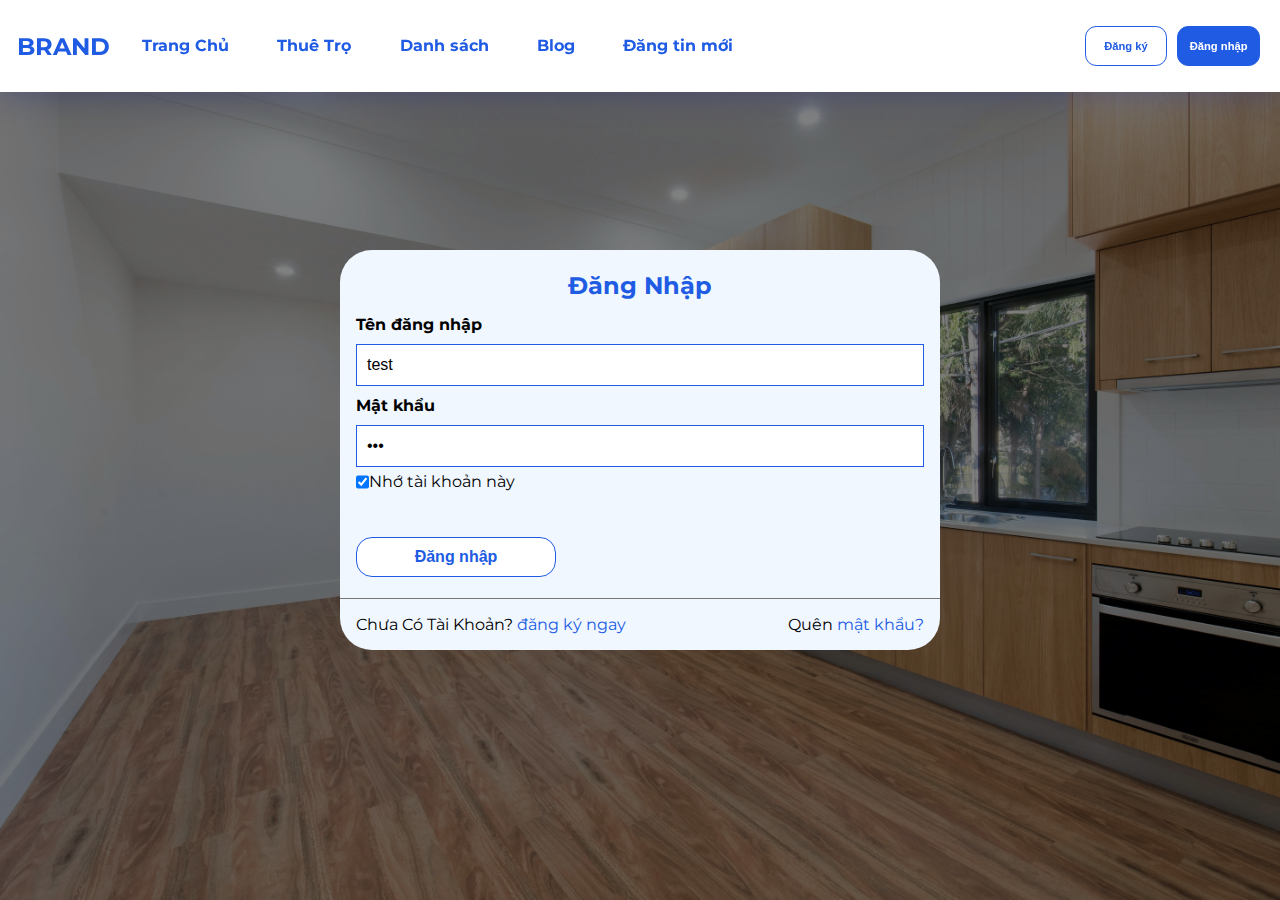
<file: login.html>
<!DOCTYPE html>
<html lang="en">

<head>
    <!-- Font -->
    <link rel="preconnect" href="https://fonts.gstatic.com" />
    <link href="https://fonts.googleapis.com/css2?family=Montserrat&display=swap" rel="stylesheet" />
    <link rel="stylesheet" href="https://cdnjs.cloudflare.com/ajax/libs/font-awesome/5.15.3/css/all.min.css"
        integrity="sha512-iBBXm8fW90+nuLcSKlbmrPcLa0OT92xO1BIsZ+ywDWZCvqsWgccV3gFoRBv0z+8dLJgyAHIhR35VZc2oM/gI1w=="
        crossorigin="anonymous" />
    <!-- Style -->
    <link rel="stylesheet" href="https://cdnjs.cloudflare.com/ajax/libs/OwlCarousel2/2.3.4/assets/owl.carousel.min.css"
        integrity="sha512-tS3S5qG0BlhnQROyJXvNjeEM4UpMXHrQfTGmbQ1gKmelCxlSEBUaxhRBj/EFTzpbP4RVSrpEikbmdJobCvhE3g=="
        crossorigin="anonymous" />
    <link rel="stylesheet"
        href="https://cdnjs.cloudflare.com/ajax/libs/OwlCarousel2/2.3.4/assets/owl.theme.default.min.css"
        integrity="sha512-sMXtMNL1zRzolHYKEujM2AqCLUR9F2C4/05cdbxjjLSRvMQIciEPCQZo++nk7go3BtSuK9kfa/s+a4f4i5pLkw=="
        crossorigin="anonymous" />
    <link rel="stylesheet" href="style.css" />
    <link rel="stylesheet" href="login.css" />
    <!-- default -->
    <meta charset="UTF-8" />
    <meta http-equiv="X-UA-Compatible" content="IE=edge" />
    <meta name="viewport" content="width=device-width, initial-scale=1.0" />
    <title>Thuê Trọ Online</title>
</head>

<body>
    <div class="container">
        <!-- header -->
        <header class="flex">
            <div class="brand" style="margin-right: 2em;">
                <div class="brand-content"
                    style="display: flex;justify-content: center;align-items: center;height: 100%;">
                    <h2>BRAND</h2>
                </div>
            </div>
            <!-- navbar -->
            <div id="nav-container" onclick="closeNav(event)">
                <div class="flex topnav nav">
                    <a id="close" onclick="closeNav(event)"><i class="fas fa-times"></i></a>
                    <a class=" nav-item resonsive-nav" href="index.html">Trang Chủ</a>
                    <!-- dropdown -->
                    <div class="nav-item resonsive-nav dropdown">
                        <a class="" href="#">Thuê Trọ
                            <i class="fa fa-caret-down"></i>
                        </a>
                        <ul class=" dropdown-items">
                            <li class=""><a href="#">Thuê trọ đơn</a></li>
                            <li class=""><a href="#">Thuê trọ chung</a></li>
                            <li class=""><a href="#">Tìm người ở ghép</a></li>
                        </ul>
                    </div>
                    <a class="nav-item" href="#list">Danh sách</a>
                    <a class="nav-item" href="#blog">Blog</a>

                    <a class="nav-item" href="./post.html" >Đăng tin mới</a>
                </div>
            </div>
            <div style="width:50%;text-align: left;margin: auto;">
                <a class="icon" id="side-nav" onclick="openNav()">
                    <i class="fa fa-bars"></i>
                </a>
            </div>
            <!-- login button -->
            <div class="flex login" style=" justify-content: flex-end;align-items: center;">
                <div class="login-content ">
                    <button class="highlight" onclick="redirect('login.html')">Đăng nhập</button>
                    <button onclick="redirect('join.html')">Đăng ký</button>
                </div>
            </div>
        </header>
        <div class="body">
            <div class="background" id="login-background">
            </div>
            <div class="login-form">
                <form action="">
                    <div class="log flex">
                        <h2>Đăng Nhập</h2>
                        <label for="uname"><b>Tên đăng nhập</b></label>
                        <input type="text" placeholder="Enter Username" name="uname" value="test" required>

                        <label for="psw"><b>Mật khẩu</b></label>
                        <input type="password" placeholder="Enter Password" name="psw" value="123" required>
                        <label>
                            <input type="checkbox" checked="checked" name="remember"> Nhớ tài khoản này
                        </label>
                        <button type="submit">Đăng nhập</button>

                    </div>
                    <div class="sub-log flex">
                        <p>Chưa Có Tài Khoản? <a href="#">đăng ký ngay</a></p>
                        <p>Quên <a href="#">mật khẩu?</a></p>
                    </div>
                </form>
            </div>
        </div>
        <!-- contact -->

        <!-- Footer -->

    </div>
    <!-- Script -->
    <script src="./JS/popper.min.js"></script>
    <script src="./JS/jquery.min.js"></script>
    <script src="JS/owlCarousel.min.js"></script>
    <script src="./JS/script.js"></script>
</body>

</html>
</file>
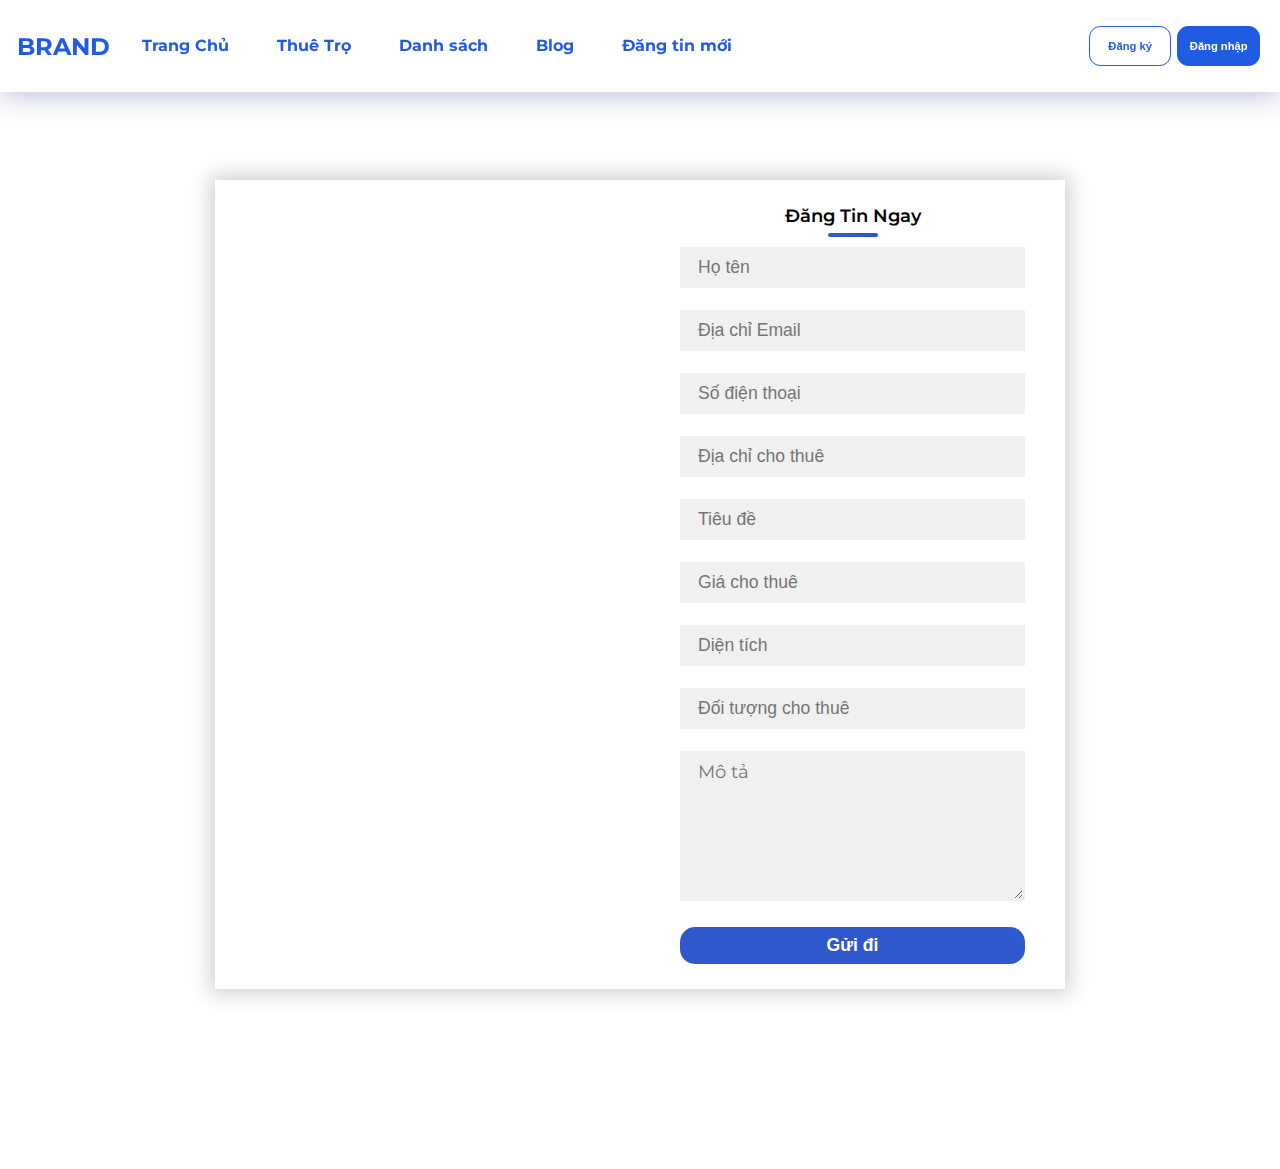
<file: post.html>
<!DOCTYPE html>
<html lang="en">

<head>
    <!-- Font -->
    <link rel="preconnect" href="https://fonts.gstatic.com" />
    <link href="https://fonts.googleapis.com/css2?family=Montserrat&display=swap" rel="stylesheet" />
    <link rel="stylesheet" href="https://cdnjs.cloudflare.com/ajax/libs/font-awesome/5.15.3/css/all.min.css"
        integrity="sha512-iBBXm8fW90+nuLcSKlbmrPcLa0OT92xO1BIsZ+ywDWZCvqsWgccV3gFoRBv0z+8dLJgyAHIhR35VZc2oM/gI1w=="
        crossorigin="anonymous" />
    <!-- Style -->
    <link rel="stylesheet" href="https://cdnjs.cloudflare.com/ajax/libs/OwlCarousel2/2.3.4/assets/owl.carousel.min.css"
        integrity="sha512-tS3S5qG0BlhnQROyJXvNjeEM4UpMXHrQfTGmbQ1gKmelCxlSEBUaxhRBj/EFTzpbP4RVSrpEikbmdJobCvhE3g=="
        crossorigin="anonymous" />
    <link rel="stylesheet"
        href="https://cdnjs.cloudflare.com/ajax/libs/OwlCarousel2/2.3.4/assets/owl.theme.default.min.css"
        integrity="sha512-sMXtMNL1zRzolHYKEujM2AqCLUR9F2C4/05cdbxjjLSRvMQIciEPCQZo++nk7go3BtSuK9kfa/s+a4f4i5pLkw=="
        crossorigin="anonymous" />
    <link rel="stylesheet" href="css/style.css">
    <link rel="stylesheet" href="css/form.css" />

    <!-- default -->
    <meta charset="UTF-8" />
    <meta http-equiv="X-UA-Compatible" content="IE=edge" />
    <meta name="viewport" content="width=device-width, initial-scale=1.0" />
    <title>Thuê Trọ Online</title>
</head>

<body>
    <!-- header -->
    <header class="flex">
        <div class="brand" style="margin-right: 2em;">
            <div class="brand-content" style="display: flex;justify-content: center;align-items: center;height: 100%;">
                <h2>BRAND</h2>
            </div>
        </div>
        <!-- navbar -->
        <div id="nav-container" onclick="closeNav(event)">
            <div class="flex topnav nav">
                <a id="close" onclick="closeNav(event)"><i class="fas fa-times"></i></a>
                <a class=" nav-item resonsive-nav" href="index.html">Trang Chủ</a>
                <!-- dropdown -->
                <div class="nav-item resonsive-nav dropdown">
                    <a class="" href="#">Thuê Trọ
                        <i class="fa fa-caret-down"></i>
                    </a>
                    <ul class=" dropdown-items">
                        <li class=""><a href="#">Thuê trọ đơn</a></li>
                        <li class=""><a href="#">Thuê trọ chung</a></li>
                        <li class=""><a href="#">Tìm người ở ghép</a></li>
                    </ul>
                </div>
                <a class="nav-item" href="#list">Danh sách</a>
                <a class="nav-item" href="#blog">Blog</a>

                <a class="nav-item" href="./post.html">Đăng tin mới</a>
            </div>
        </div>
        <div style="width:50%;text-align: left;margin: auto;">
            <a class="icon" id="side-nav" onclick="openNav()">
                <i class="fa fa-bars"></i>
            </a>
        </div>
        <!-- login button -->
        <div class="flex login" style=" justify-content: flex-end;align-items: center;">
            <div class="login-content ">
                <button class="highlight" onclick="redirect('login.html')">Đăng nhập</button>
                <button onclick="redirect('join.html')">Đăng ký</button>
            </div>
        </div>
    </header>


    <div class="container">
        <div class="contact-box">
            <div class="left"></div>
            <div class="right">
                <h2 class="post-title">Đăng tin ngay</h2>
                <input type="text" class="field" placeholder="Họ tên">
                <input type="text" class="field" placeholder="Địa chỉ Email">
                <input type="text" class="field" placeholder="Số điện thoại">
                <input type="text" class="field" placeholder="Địa chỉ cho thuê">
                <input type="text" class="field" placeholder="Tiêu đề">
                <input type="text" class="field" placeholder="Giá cho thuê">
                <input type="text" class="field" placeholder="Diện tích">
                <input type="text" class="field" placeholder="Đối tượng cho thuê">
                <textarea placeholder="Mô tả" class="field"></textarea>
                <button class="btn">Gửi đi</button>
            </div>
        </div>
    </div>
    <!-- Script -->
    <script src="./JS/popper.min.js"></script>
    <script src="./JS/jquery.min.js"></script>
    <script src="JS/owlCarousel.min.js"></script>
    <script src="./JS/dropzone-5.7.0/dist/min/dropzone.min.js"></script>
    <script src="./JS/script.js"></script>
</body>

</html>
</file>
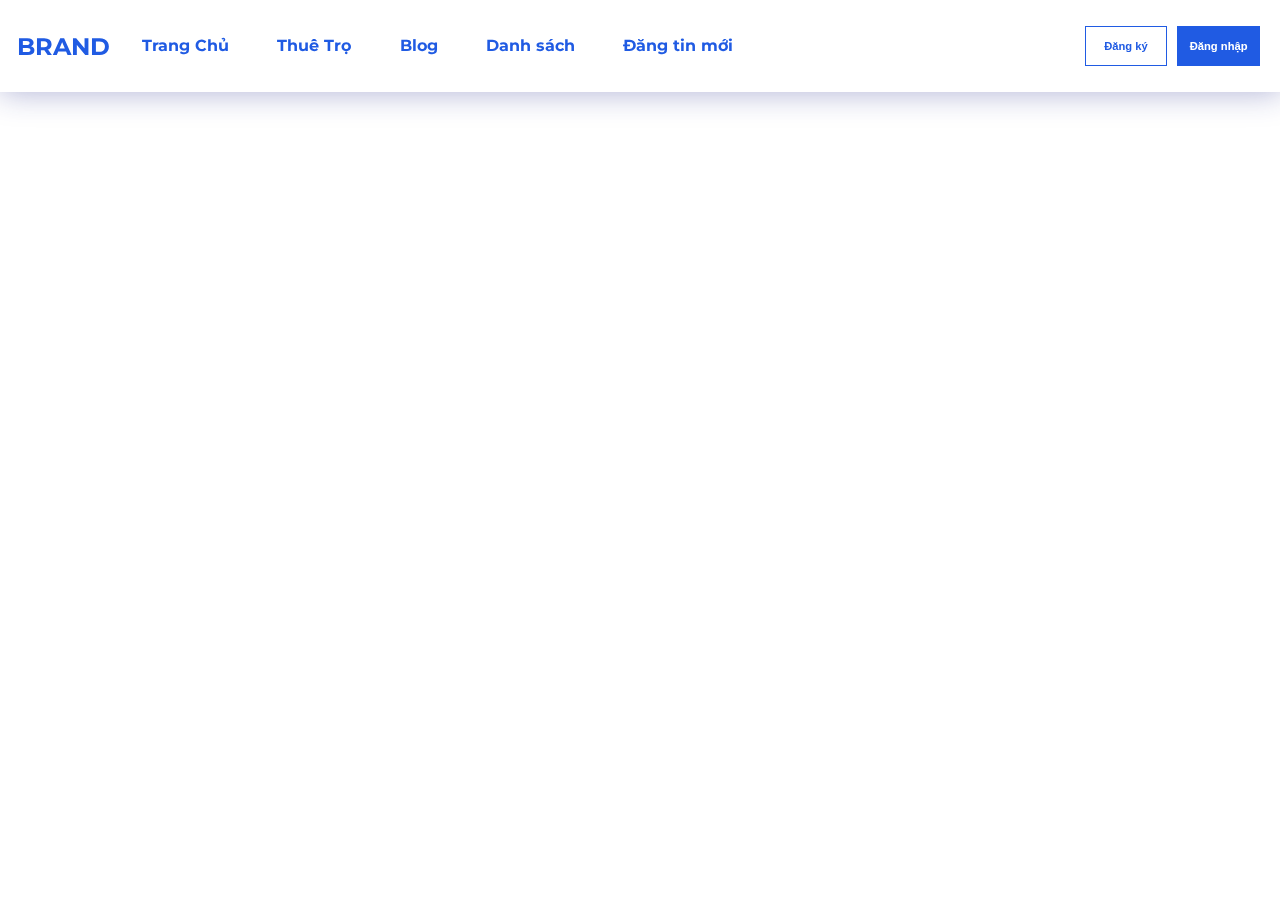
<file: test.html>
<!DOCTYPE html>
<html lang="en">
<head>
    <meta charset="UTF-8">
    <meta http-equiv="X-UA-Compatible" content="IE=edge">
    <meta name="viewport" content="width=device-width, initial-scale=1.0">

    <link rel="preconnect" href="https://fonts.gstatic.com" />
    <link href="https://fonts.googleapis.com/css2?family=Montserrat&display=swap" rel="stylesheet" />
    <link rel="stylesheet" href="https://cdnjs.cloudflare.com/ajax/libs/font-awesome/5.15.3/css/all.min.css" integrity="sha512-iBBXm8fW90+nuLcSKlbmrPcLa0OT92xO1BIsZ+ywDWZCvqsWgccV3gFoRBv0z+8dLJgyAHIhR35VZc2oM/gI1w==" crossorigin="anonymous" />
    <!-- Style -->
    <link rel="stylesheet" href="https://cdnjs.cloudflare.com/ajax/libs/OwlCarousel2/2.3.4/assets/owl.carousel.min.css"
        integrity="sha512-tS3S5qG0BlhnQROyJXvNjeEM4UpMXHrQfTGmbQ1gKmelCxlSEBUaxhRBj/EFTzpbP4RVSrpEikbmdJobCvhE3g=="
        crossorigin="anonymous" />
    <link rel="stylesheet"
        href="https://cdnjs.cloudflare.com/ajax/libs/OwlCarousel2/2.3.4/assets/owl.theme.default.min.css"
        integrity="sha512-sMXtMNL1zRzolHYKEujM2AqCLUR9F2C4/05cdbxjjLSRvMQIciEPCQZo++nk7go3BtSuK9kfa/s+a4f4i5pLkw=="
        crossorigin="anonymous" />
    <link rel="stylesheet" href="test.css" />
    <title>Document</title>
</head>
<body>
    <div class="container">
        <header class="flex">
            <div class="brand" style="margin-right: 2em;">
                <div class="brand-content"
                    style="display: flex;justify-content: center;align-items: center;height: 100%;">
                    <h2>BRAND</h2>
                </div>
            </div>
            <!-- navbar -->
            <div id="nav-container" onclick="closeNav()">
                <div class=" nav" >
                    <a id="close" onclick="closeNav()"><i class="fas fa-times"></i></a>
                    <a class=" nav-item " href="#">Trang Chủ</a>
                    <!-- dropdown -->
                    <div class="nav-item dropdown">
                        <a class="" href="#">Thuê Trọ
                            <i class="fa fa-caret-down"></i>
                        </a>
                        <ul class=" dropdown-items" >
                            <li class=""><a href="#">Thuê trọ đơn</a></li>
                            <li class=""><a href="#">Thuê trọ chung</a></li>
                            <li class=""><a href="#">Tìm người ở ghép</a></li>
                        </ul>
                    </div>
                    
                    <a class="nav-item" href="#">Blog</a>
                    <a class="nav-item" href="#list">Danh sách</a>
                    <a class="nav-item" href="#">Đăng tin mới</a>
                    
                </div>
            </div>
            <div style="width:50%;text-align: left;margin: auto;">
                <a class="icon" id="side-nav" onclick="openNav()">
                    <i class="fa fa-bars"></i>
                </a>
            </div>
            
            
            <!-- login button -->
            <div class="flex login" style=" justify-content: flex-end;align-items: center;">
                <div class="login-content ">
                    <button class="highlight">Đăng nhập</button>
                    <button>Đăng ký</button>
                </div>
            </div>
        </header>
        <div class="cover"></div>
    </div>
    <script src="./JS/popper.min.js" ></script>
    <script src="./JS/jquery.min.js"></script>
    <script src="JS/owlCarousel.min.js"></script>
        <script src="./JS/script.js"></script>
</body>
</html>
</file>
<file: style.css>
:root{
  --primary:#205be3;
}
div,
header,
body,
footer,
h1,
h2,
h3,
h4,
h5,
h6,
p,
ul,
li {
  display: block;
  padding: 0;
  margin: 0;
}
body{
  width: 100%;
  font-family: "Montserrat", sans-serif;
}
th {
  vertical-align: baseline;
  text-align: left;
}
input[type="text"],textarea{
  width: 250px;
  padding: .5em .5em;
  border: 1px solid var(--primary);
  font-size: 1.1em;
}
textarea{
  outline:none;
  font-family: "Montserrat", sans-serif;
}
table {
  height: 10vh;
}
.grid-container{
  display: grid;
  grid-template-columns: 50% 50%;
  grid-template-rows: repeat(3,200px); 
}
::-webkit-scrollbar {
  width: 5px; 
  height: 0px; 
}

::-webkit-scrollbar-track {
  background: rgba(0, 0, 0, 0.1);
}

::-webkit-scrollbar-thumb {
  background: rgba(0, 0, 0, 0.5);
}
.container {
  width: 100vw;
  font-family: "Montserrat", sans-serif;
  overflow: hidden;
  
}
ul li {
  list-style: none;
}
h1,
h2 {
  font-weight: 700;
color: var(--primary);
  transition: all 0.8s;
}
a {
  text-decoration: none;
  font-weight: normal;
  color: black;
  transition: all 0.2s ;
}
header,
.flex {
  display: flex;
}
.brand {
  height: 10vh;
  padding-left: 1em;
}
header{
  justify-content: space-between;
}
.nav-item , .nav-item a{
  color: var(--primary);
  font-weight: 700;
}
.nav-item:hover{
  cursor: pointer;
}
.nav a:hover,.nav-item:hover>a{
  color: rgb(246 51 157);
}
/* navbar */
@media screen and (min-width:935px) {
  #nav-container{
      display: block !important;
      position: relative;
      width: 100%;
      height: 10vh;
  }
  #close,#side-nav{
      display: none;
      
  }
  .nav{
      display: flex !important;
      height: 100%;
      justify-content: space-between;
      align-items: center;
  }
  .nav-item{
      line-height: 10vh;
  }
}
@media screen and (max-width:935px) {
  #nav-container{
      display: none;
      position: fixed;
      width: 100vw;
      height: 100vh;
      background: rgba(0, 0, 0, 0.3);
  }
  .nav{
    display: grid !important;
      grid-template-rows: repeat(6,10%);
      grid-gap: 20px;
      background: white;
      height: 100vh;
      width: 170px;
      display: none;
  }
  .nav-item{
      padding: 0 0 1em 2em;
  }
  .dropdown-items{
      left: 170px;
      top: 90px;
  }
  #side-nav{
      display: block;
      cursor: pointer;
      transition: .2s;
  }
  #side-nav:hover{
      color:  rgb(246 51 157);
  }
  #close{
      text-align: right;
      cursor: pointer;
      padding-top: 1em;
      padding-right: 1em;
  }
}
  
/* --responsive navbar */

/* Dropdown  */
.dropdown-items{
    display: none;
    position: fixed;
    background: white;
    padding: 0 2em;
    box-shadow: 0 0 32px 0 rgba(31, 38, 135, 0.37);   
    line-height: 1em;
    animation: animateFadeIn 0.3s;
    
}
@keyframes animateFadeIn{
  from{
    opacity: 0;
  } to{
    opacity: 1;
  }
}
.dropdown-items li{
    margin: 2em 0 2em 0 ;
}
.dropdown:hover .dropdown-items{
    display: block;
    transition: .2s;
}

.login{
  margin-right: 1em;
  width: 40%;
}
.login button{
  width: 35%;
  height: 40px;
  float: right;
  display: block;
}
.login-content{
  width: 100%;
}
button {
  background: white;
  color: var(--primary);
  border: 1px solid var(--primary);
  margin: 0 5px;
  font-size: 0.7em;
  cursor: pointer;
  font-weight: bold;
  border-radius: 1em;
}
.highlight {
  color: white;
  background: var(--primary);
}
button:hover {
  opacity: 0.9;
}
header {
  background: rgba(255, 255, 255, 1);
  box-shadow: 0 0 32px 0 rgba(31, 38, 135, 0.37);
  backdrop-filter: blur(10px);
  -webkit-backdrop-filter: blur(10px);
  border: 1px solid rgba(255, 255, 255, 0.18);
  position: fixed;
  width: 100vw;
  z-index: 5;
}
.login button{
  border-radius: 1em;
}
.cover {
  background: white;
  height: 10vh;
}
/* search area */

.search-area {
  position: relative;
  color: black;
  text-align: center;
  height: 90vh;
  display: flex;
  flex-direction: column;
  justify-content: center;
  align-items: center;
  z-index: 2;
  overflow: hidden;
}
.search-area::after{
  content: "";
  position: absolute;
  background: url(https://images.unsplash.com/photo-1554995207-c18c203602cb?ixid=MnwxMjA3fDB8MHxwaG90by1wYWdlfHx8fGVufDB8fHx8&ixlib=rb-1.2.1&auto=format&fit=crop&w=1500&q=80);
  width: 100%;
  height: 100%;
  z-index: 1;
  filter: brightness(50%);
}
.search-area img{
  position: relative;
  filter: blur(2px);
  z-index: 1;
}
.search-area h1 {
  color: white;
  margin-bottom: 1em;
  position: relative;
  z-index: 3;
  /* text-shadow: 5px 2px 3px rgba(0, 0, 0, 0.7); */
}

.searchbar input,
select {
  width: auto;
  padding: .5em .5em;
  border: 3px solid var(--primary);
  font-size: 1.1em;
  margin-bottom:1em ;
  position: relative;
  z-index: 3;
}
.searchbar button {
  border-width: 2px;
  font-size: 1.1em;
  padding: 0.6em 2em;
  position: relative;
  z-index: 3;
}
@media screen and (max-width:780px) {
  .searchbar{
    display: flex;
    flex-direction: column;
  }
  .searchbar select{
    width: 250px;
  }
  .searchbar button {
    width: 200px;
    margin: auto;
  }
}
input[type="text"]:focus,
.searchbar input:focus,
select:focus {
  outline: none;
}
.searchbar button {
  transition: 0.2s cubic-bezier(0.165, 0.84, 0.44, 1);
}
.searchbar button:hover {
  color: white;
  background: var(--primary);
}


.best-seller {
  background: #f0f7ff;
  color: black;
  text-align: center;
  display: flex;
  flex-direction: column;
  justify-content: center;
  align-items: center;
  z-index: 1;
}
.slide-container {
  display: flex;
  -webkit-animation: slide ease infinite;
  animation: slide ease infinite;
}

.card {
  border-style: solid;
  border-width: 2px;
  border-image-slice: 1;
  border-image-source: linear-gradient(
    -45deg,
    rgb(246 51 157),
    rgb(51 215 254)
  );
  width: 100%;
  height: 450px;
  padding: 1em;
  margin: 1em;
  display: flex;
  flex-direction: column;
  justify-content: space-between;
}
.card-text{
  height: 100px;  
  text-align: center;
  overflow: hidden;
  text-overflow: ellipsis; 

}
.card img {

  height: 45%;
}
.card h1 {
  margin: 0.1em;
}
.card button {
  height: 40px;
  transition: 0.3s ease-out;
  background-color: white;
  font-size: 1.2em;
  text-align: center;
  line-height: 10%;
}
.card button:hover {
  color: white;
  background: var(--primary);

}
.card-info{
  width: 50%;
}
.card-content button{
  transition: 0.2s ease-in;
  padding: 15px 30px 15px 30px;
}
.card-content button:hover{
  color: white;
  background: var(--primary);
}
.rating-checked {
  background: -webkit-linear-gradient(
    -45deg,
    rgb(246 51 157) 32%,
    rgb(51 215 254) 53%
  );

  -webkit-background-clip: text;
  -webkit-text-fill-color: transparent;
  color: #232d2d;
}
.price {
  position: relative;
  font-style: italic;
}
@media screen and (max-width: 1000px){
  .grid-container{
    grid-template-columns: 100%;
  }
}
.list-btn{
  position: relative;
  display: flex;
  flex-direction: column;
  justify-content: space-between;

}
.list-btn button{
  margin: 5px 0;
  white-space: nowrap;
}
.owl-nav > div {
  margin-top: -26px;
  position: absolute;
  top: 50%;
  color: #cdcbcd;
}
button.owl-next,button.owl-prev{
    color: var(--primary) !important;
}
.owl-nav i {
  font-size: 52px;
}
.owl-item {
  display: flex;
  justify-content: center;
}

/* footer */
@media screen and (min-width : 935px) {
  .footer{
    grid-template-columns: repeat(4,auto);
  }
  
  
}
@media screen and (max-width : 935px) {
  .footer{
    grid-gap: 20px;
  }
  .footer ul,.footer p{
    margin-left: 10px;
  }
}

.footer {
  padding-top: 2em;
  display: grid;
  
  margin: 0 1em;
  padding-bottom: 1em;
  border-bottom: 1px solid darkgray;
  justify-content: space-between;
}
.footer h2{
  border-bottom: 1px solid var(--primary);
  display: inline-block;
}
.about li a,
.support li a,
.contact li a{
    color: black;
    -webkit-text-fill-color: unset;
    background:none;
    font-weight: normal;
}
.about li,
.support li,
.contact li{
    margin-top: 1em;
}
.contact i{
  width: 2em;
  font-size: 3em;
  color: black;
  transition: .2s;
}
.contact i:hover{
  transform: scale(1.1);
}
.contact .fa-facebook:hover{
    
    color: var(--primary);
}
.contact .fa-twitter:hover{
  color: #1DA1F2;
}.contact .fa-youtube:hover{
  color: #FF0000;
}
.contact .list{
  padding: 0 1em;
  background-color: white;
}
.list-card{
  padding: 1em;
  border-style: solid;
  border-width: 2px;
  border-image-slice: 1;
  border-image-source: linear-gradient(
    -45deg,
    rgb(246 51 157),
    var(--primary)
  );
  justify-content: space-between;
  margin: 1em 1em;
}
.list-card p{
  width: 70%;
  margin: .4em 0;
}
.list-card img{
  width: 30%;
  height: 130px;
  margin-right: .5rem;
}
.list-card h1{
  font-size: 20px;
  margin-bottom: .2em;
}
.heading{
  margin: 1em 1em;
}
.page-number{
  justify-content: center;
  padding-bottom: 2em;
}
.page-number a{
  text-decoration: none;
  font-weight: 700;
  margin:0 1em;
  -webkit-background-clip: unset;
  -webkit-text-fill-color: unset;
  color: var(--primary);
  background-position: 0 0;
  transition: all 0.8s ease-in-out;
  
}
.choose{
  color: rgb(246 51 157) !important;
}
.list .heading h1{
  margin-top: 10vh;
}
.box-contact{
  background-color: #f0f7ff;  
  padding: 2em 1em;
}
.box-contact>h1{
  text-align: center;
  line-height: 2em;
}
.contact-content{
  grid-template-rows:unset;
}
.contact-content .map{
  width: 100%;
  margin-bottom: 1em;
}
.contact-content .contact-form{
  width: 90%;
  padding: 0 20px;
}
.contact-content .contact-form input[type="text"],
.contact-content .contact-form textarea{
  width: 100%;
  font-size: 1em;
  margin: 0 0 1rem 0;
  box-shadow: inset 0 3px 3px rgb(0 0 0 / 8%);
  font-weight: 500;
}
.contact-content button{
  
  transition: 0.3s ease-out;
  background-color: white;
  font-size: 1.2em;
  text-align: center;
  line-height: 10%;
  margin:0;
  position: relative;
  padding: 1em 2em;
}
.contact-content .map{
  height: 465px;
}
.contact-content button:hover{
  color: white;
  background: var(--primary);
}
.blog-area{
  padding-top: 10vh;
}
.blog-area h1{
  text-align: center;
  margin-bottom: 1em;
}
.blog-content{
  margin: 1em;  
  height: 90vh;
  overflow-y: auto;
  box-shadow: inset 0 32px 32px -32px rgba(31, 38, 135, 0.37), 
              inset 0 -32px 32px -32px rgba(31, 38, 135, 0.37); 
  text-align: center;
}
.post{
  display: grid;
  grid-template-columns: 150px auto;
  grid-gap: 0;
  padding: 1em 0;
  border-bottom: 1px solid #949494;
}
.post figure{
  margin: 0;
  width: 150px;
  height: 150px;
  overflow: hidden;
}
.post img{
  width: 100%;
  height: 100%;
  object-fit: cover;
}
.post-content{
  margin-left: 1em;
  text-align: left;
  
}
.post-content h4{
  color: var(--primary);
}
#loadMore{
  display: inline-block;
  margin: 20px;
  padding: 10px 20px;
  background-color: var(--primary);
  color: white;
  border-radius: 1em;
  opacity: .6;
}
#loadMore:hover{
  opacity: 1;
}
/* new blog form */

.post-list {
  display: grid;
  grid-template-columns: repeat(3, 1fr);
  grid-gap: 0 40px;
}
.post-image {
  width: 100%;
  height: auto;
  border-radius: 30px;
  object-fit: cover;
}
.post-category {
  display: inline-block;
  padding: 5px 10px;
  margin-top: 10px;
  color: #00aefd;
  margin-bottom: 10px;
  position: relative;
  border-radius: 10px;
}
.post-category:after {
  content: "";
  position: absolute;
  top: 0;
  left: 0;
  width: 100%;
  height: 100%;
  border-radius: inherit;
  background-color: currentColor;
  opacity: 0.15;
}
.post-title {
  font-weight: 600;
  font-size: 18px;
  margin-bottom: 10px;
  display: block;
  color: black;
  text-transform: capitalize;
}
.post-media {
  display: block;
  margin-bottom: 10px;
}
.post-desc {
  font-weight: 300px;
  font-size: 14px;
  color: #999;
  margin-bottom: 20px;
  display: -webkit-box;
  -webkit-line-clamp: 2;
  -webkit-box-orient: vertical;
  overflow: hidden;
  text-overflow: ellipsis;
  width: 100%;
  max-width: 100%;
}
.post-author{
  display: flex;
  align-items: center;
}
.post-author-image {
  width: 50px;
  height: 50px;
  border-radius: 10px;
  object-fit: cover;
  flex-shrink: 0;
  margin-right: 10px;
}
.post-author-name {
  font-weight: 600;
  font-size: 14px;
  margin-bottom: 5px;
  line-height: 1;
  color: #999;
}
.post.author-time {
  font-size: 10px;
  color: #999;
  font-weight: 300;
  
}
.blog-section h1{
  text-align: center;
  margin-bottom: 2em;
}
.blog-section{
  padding: 3em 1em;
}
.blog-btn{
  margin-top:40px ;
  text-align: center;
}
.blog-btn a{
  padding: 10px 20px;
  background: var(--primary);
  color: white;
  border-radius: 1em;
}
@media screen and (max-width: 1023px) {
  .post-list {
      grid-template-columns: 100%;
      grid-gap: 30px 0;
 }
  .post-media {
      position: relative;
      padding-top: 56.25%;
      height: 0;
 }
  .post-image, .post-feature-image {
      height: 100%;
      position: absolute;
      top: 0;
      left: 0;
      object-fit: cover;
 }
 .post-feature{
     grid-template-columns: 100%;
     grid-gap: 30px 0;
 }
 .post-feature-title{
     font-size: 25px;
     line-height: 1.3;
 }
}

#join-background{
  background: url("./img/join-bg.jpg") no-repeat;
  background-size: cover;
  filter: brightness(50%);
}
#login-background{
  background: url("./img/login-bg.jpg") no-repeat;
  background-size: cover;
  filter: brightness(50%);
}

/* post css */

.news-body{
  position: relative;
  top: 20vh;
}
.news-content{
  position: relative;
  left: 48%;
  transform: translateX(-48%);
  box-sizing: border-box;
  display: inline-block;
  width: 50%;
  margin-bottom: 200px;
}
.news-content h2{
  text-align: center;
}
.news-content input,
.news-content textarea{
  width: 100%;
  font-weight: 400;
  margin-bottom: 1em;
}
.news-content select{
  font-weight: lighter;
}
.news-content input[type="radio"]{
  width: auto;
}
@media screen and (max-width:800px) {
  .news-content{
    width: 80%;
  }
}
.news-content input[type="button"]{
  padding: 1em;
  width: 200PX;
  position: relative;
  left: 50%;
  transform: translateX(-50%);
  border-radius: 1em;
  border: none;
  background-color: var(--primary);
  color: white;
  margin-top: 2em;
}
.news-content select{
  border: 1px solid var(--primary);
}
/* dropzone */
#drop{
  width:100%;
  height:150px;
  padding:.5em;
  border-style:dashed;
  border-color:var(--primary);
  border-width:2px;
  background-color:#e5eef5;
  color:var(--primary);
  box-sizing: unset;

}
@-webkit-keyframes passing-through {
  0% {
    opacity: 0;
    -webkit-transform: translateY(40px);
    -moz-transform: translateY(40px);
    -ms-transform: translateY(40px);
    -o-transform: translateY(40px);
    transform: translateY(40px);
  }
  30%,
  70% {
    opacity: 1;
    -webkit-transform: translateY(0px);
    -moz-transform: translateY(0px);
    -ms-transform: translateY(0px);
    -o-transform: translateY(0px);
    transform: translateY(0px);
  }
  100% {
    opacity: 0;
    -webkit-transform: translateY(-40px);
    -moz-transform: translateY(-40px);
    -ms-transform: translateY(-40px);
    -o-transform: translateY(-40px);
    transform: translateY(-40px);
  }
}

@-moz-keyframes passing-through {
  0% {
    opacity: 0;
    -webkit-transform: translateY(40px);
    -moz-transform: translateY(40px);
    -ms-transform: translateY(40px);
    -o-transform: translateY(40px);
    transform: translateY(40px);
  }
  30%,
  70% {
    opacity: 1;
    -webkit-transform: translateY(0px);
    -moz-transform: translateY(0px);
    -ms-transform: translateY(0px);
    -o-transform: translateY(0px);
    transform: translateY(0px);
  }
  100% {
    opacity: 0;
    -webkit-transform: translateY(-40px);
    -moz-transform: translateY(-40px);
    -ms-transform: translateY(-40px);
    -o-transform: translateY(-40px);
    transform: translateY(-40px);
  }
}

@keyframes passing-through {
  0% {
    opacity: 0;
    -webkit-transform: translateY(40px);
    -moz-transform: translateY(40px);
    -ms-transform: translateY(40px);
    -o-transform: translateY(40px);
    transform: translateY(40px);
  }
  30%,
  70% {
    opacity: 1;
    -webkit-transform: translateY(0px);
    -moz-transform: translateY(0px);
    -ms-transform: translateY(0px);
    -o-transform: translateY(0px);
    transform: translateY(0px);
  }
  100% {
    opacity: 0;
    -webkit-transform: translateY(-40px);
    -moz-transform: translateY(-40px);
    -ms-transform: translateY(-40px);
    -o-transform: translateY(-40px);
    transform: translateY(-40px);
  }
}

@-webkit-keyframes slide-in {
  0% {
    opacity: 0;
    -webkit-transform: translateY(40px);
    -moz-transform: translateY(40px);
    -ms-transform: translateY(40px);
    -o-transform: translateY(40px);
    transform: translateY(40px);
  }
  30% {
    opacity: 1;
    -webkit-transform: translateY(0px);
    -moz-transform: translateY(0px);
    -ms-transform: translateY(0px);
    -o-transform: translateY(0px);
    transform: translateY(0px);
  }
}

@-moz-keyframes slide-in {
  0% {
    opacity: 0;
    -webkit-transform: translateY(40px);
    -moz-transform: translateY(40px);
    -ms-transform: translateY(40px);
    -o-transform: translateY(40px);
    transform: translateY(40px);
  }
  30% {
    opacity: 1;
    -webkit-transform: translateY(0px);
    -moz-transform: translateY(0px);
    -ms-transform: translateY(0px);
    -o-transform: translateY(0px);
    transform: translateY(0px);
  }
}

@keyframes slide-in {
  0% {
    opacity: 0;
    -webkit-transform: translateY(40px);
    -moz-transform: translateY(40px);
    -ms-transform: translateY(40px);
    -o-transform: translateY(40px);
    transform: translateY(40px);
  }
  30% {
    opacity: 1;
    -webkit-transform: translateY(0px);
    -moz-transform: translateY(0px);
    -ms-transform: translateY(0px);
    -o-transform: translateY(0px);
    transform: translateY(0px);
  }
}

@-webkit-keyframes pulse {
  0% {
    -webkit-transform: scale(1);
    -moz-transform: scale(1);
    -ms-transform: scale(1);
    -o-transform: scale(1);
    transform: scale(1);
  }
  10% {
    -webkit-transform: scale(1.1);
    -moz-transform: scale(1.1);
    -ms-transform: scale(1.1);
    -o-transform: scale(1.1);
    transform: scale(1.1);
  }
  20% {
    -webkit-transform: scale(1);
    -moz-transform: scale(1);
    -ms-transform: scale(1);
    -o-transform: scale(1);
    transform: scale(1);
  }
}

@-moz-keyframes pulse {
  0% {
    -webkit-transform: scale(1);
    -moz-transform: scale(1);
    -ms-transform: scale(1);
    -o-transform: scale(1);
    transform: scale(1);
  }
  10% {
    -webkit-transform: scale(1.1);
    -moz-transform: scale(1.1);
    -ms-transform: scale(1.1);
    -o-transform: scale(1.1);
    transform: scale(1.1);
  }
  20% {
    -webkit-transform: scale(1);
    -moz-transform: scale(1);
    -ms-transform: scale(1);
    -o-transform: scale(1);
    transform: scale(1);
  }
}

@keyframes pulse {
  0% {
    -webkit-transform: scale(1);
    -moz-transform: scale(1);
    -ms-transform: scale(1);
    -o-transform: scale(1);
    transform: scale(1);
  }
  10% {
    -webkit-transform: scale(1.1);
    -moz-transform: scale(1.1);
    -ms-transform: scale(1.1);
    -o-transform: scale(1.1);
    transform: scale(1.1);
  }
  20% {
    -webkit-transform: scale(1);
    -moz-transform: scale(1);
    -ms-transform: scale(1);
    -o-transform: scale(1);
    transform: scale(1);
  }
}
.dropzone,
.dropzone * {
  box-sizing: border-box;
}

.dropzone {
  min-height: 150px;
  border: 2px solid rgba(0, 0, 0, 0.3);
  background: white;
  padding: 20px 20px;
}

.dropzone.dz-clickable {
  cursor: pointer;
}

.dropzone.dz-clickable * {
  cursor: default;
}

.dropzone.dz-clickable .dz-message,
.dropzone.dz-clickable .dz-message * {
  cursor: pointer;
}

.dropzone.dz-started .dz-message {
  display: none;
}

.dropzone.dz-drag-hover {
  border-style: solid;
}

.dropzone.dz-drag-hover .dz-message {
  opacity: 0.5;
}

.dropzone .dz-message {
  text-align: center;
  margin: 2em 0;
}

.dropzone .dz-preview {
  position: relative;
  display: inline-block;
  vertical-align: top;
  margin: 16px;
  min-height: 100px;
}

.dropzone .dz-preview:hover {
  z-index: 1000;
}

.dropzone .dz-preview:hover .dz-details {
  opacity: 1;
}

.dropzone .dz-preview.dz-file-preview .dz-image {
  border-radius: 20px;
  background: #999;
  background: linear-gradient(to bottom, #eee, #ddd);
}

.dropzone .dz-preview.dz-file-preview .dz-details {
  opacity: 1;
}

.dropzone .dz-preview.dz-image-preview {
  background: white;
}

.dropzone .dz-preview.dz-image-preview .dz-details {
  -webkit-transition: opacity 0.2s linear;
  -moz-transition: opacity 0.2s linear;
  -ms-transition: opacity 0.2s linear;
  -o-transition: opacity 0.2s linear;
  transition: opacity 0.2s linear;
}

.dropzone .dz-preview .dz-remove {
  font-size: 14px;
  text-align: center;
  display: block;
  cursor: pointer;
  border: none;
}

.dropzone .dz-preview .dz-remove:hover {
  text-decoration: underline;
}

.dropzone .dz-preview:hover .dz-details {
  opacity: 1;
}

.dropzone .dz-preview .dz-details {
  z-index: 20;
  position: absolute;
  top: 0;
  left: 0;
  opacity: 0;
  font-size: 13px;
  min-width: 100%;
  max-width: 100%;
  padding: 2em 1em;
  text-align: center;
  color: rgba(0, 0, 0, 0.9);
  line-height: 150%;
}

.dropzone .dz-preview .dz-details .dz-size {
  margin-bottom: 1em;
  font-size: 16px;
}

.dropzone .dz-preview .dz-details .dz-filename {
  white-space: nowrap;
}

.dropzone .dz-preview .dz-details .dz-filename:hover span {
  border: 1px solid rgba(200, 200, 200, 0.8);
  background-color: rgba(255, 255, 255, 0.8);
}

.dropzone .dz-preview .dz-details .dz-filename:not(:hover) {
  overflow: hidden;
  text-overflow: ellipsis;
}

.dropzone .dz-preview .dz-details .dz-filename:not(:hover) span {
  border: 1px solid transparent;
}

.dropzone .dz-preview .dz-details .dz-filename span,
.dropzone .dz-preview .dz-details .dz-size span {
  background-color: rgba(255, 255, 255, 0.4);
  padding: 0 0.4em;
  border-radius: 3px;
}

.dropzone .dz-preview:hover .dz-image img {
  -webkit-transform: scale(1.05, 1.05);
  -moz-transform: scale(1.05, 1.05);
  -ms-transform: scale(1.05, 1.05);
  -o-transform: scale(1.05, 1.05);
  transform: scale(1.05, 1.05);
  -webkit-filter: blur(8px);
  filter: blur(8px);
}

.dropzone .dz-preview .dz-image {
  border-radius: 20px;
  overflow: hidden;
  width: 120px;
  height: 120px;
  position: relative;
  display: block;
  z-index: 10;
}

.dropzone .dz-preview .dz-image img {
  display: block;
}

.dropzone .dz-preview.dz-success .dz-success-mark {
  -webkit-animation: passing-through 3s cubic-bezier(0.77, 0, 0.175, 1);
  -moz-animation: passing-through 3s cubic-bezier(0.77, 0, 0.175, 1);
  -ms-animation: passing-through 3s cubic-bezier(0.77, 0, 0.175, 1);
  -o-animation: passing-through 3s cubic-bezier(0.77, 0, 0.175, 1);
  animation: passing-through 3s cubic-bezier(0.77, 0, 0.175, 1);
}

.dropzone .dz-preview.dz-error .dz-error-mark {
  opacity: 1;
  -webkit-animation: slide-in 3s cubic-bezier(0.77, 0, 0.175, 1);
  -moz-animation: slide-in 3s cubic-bezier(0.77, 0, 0.175, 1);
  -ms-animation: slide-in 3s cubic-bezier(0.77, 0, 0.175, 1);
  -o-animation: slide-in 3s cubic-bezier(0.77, 0, 0.175, 1);
  animation: slide-in 3s cubic-bezier(0.77, 0, 0.175, 1);
}

.dropzone .dz-preview .dz-success-mark,
.dropzone .dz-preview .dz-error-mark {
  pointer-events: none;
  opacity: 0;
  z-index: 500;
  position: absolute;
  display: block;
  top: 50%;
  left: 50%;
  margin-left: -27px;
  margin-top: -27px;
}

.dropzone .dz-preview .dz-success-mark svg,
.dropzone .dz-preview .dz-error-mark svg {
  display: block;
  width: 54px;
  height: 54px;
}

.dropzone .dz-preview.dz-processing .dz-progress {
  opacity: 1;
  -webkit-transition: all 0.2s linear;
  -moz-transition: all 0.2s linear;
  -ms-transition: all 0.2s linear;
  -o-transition: all 0.2s linear;
  transition: all 0.2s linear;
}

.dropzone .dz-preview.dz-complete .dz-progress {
  opacity: 0;
  -webkit-transition: opacity 0.4s ease-in;
  -moz-transition: opacity 0.4s ease-in;
  -ms-transition: opacity 0.4s ease-in;
  -o-transition: opacity 0.4s ease-in;
  transition: opacity 0.4s ease-in;
}

.dropzone .dz-preview:not(.dz-processing) .dz-progress {
  -webkit-animation: pulse 6s ease infinite;
  -moz-animation: pulse 6s ease infinite;
  -ms-animation: pulse 6s ease infinite;
  -o-animation: pulse 6s ease infinite;
  animation: pulse 6s ease infinite;
}

.dropzone .dz-preview .dz-progress {
  opacity: 1;
  z-index: 1000;
  pointer-events: none;
  position: absolute;
  height: 16px;
  left: 50%;
  top: 50%;
  margin-top: -8px;
  width: 80px;
  margin-left: -40px;
  background: rgba(255, 255, 255, 0.9);
  -webkit-transform: scale(1);
  border-radius: 8px;
  overflow: hidden;
}
.dz-message i{
  font-size: 5em;
}

.dropzone .dz-preview .dz-progress .dz-upload {
  background: #333;
  background: linear-gradient(to bottom, #666, #444);
  position: absolute;
  top: 0;
  left: 0;
  bottom: 0;
  width: 0;
  -webkit-transition: width 300ms ease-in-out;
  -moz-transition: width 300ms ease-in-out;
  -ms-transition: width 300ms ease-in-out;
  -o-transition: width 300ms ease-in-out;
  transition: width 300ms ease-in-out;
}

.dropzone .dz-preview.dz-error .dz-error-message {
  display: block;
}

.dropzone .dz-preview.dz-error:hover .dz-error-message {
  opacity: 1;
  pointer-events: auto;
}

.dropzone .dz-preview .dz-error-message {
  pointer-events: none;
  z-index: 1000;
  position: absolute;
  display: block;
  display: none;
  opacity: 0;
  -webkit-transition: opacity 0.3s ease;
  -moz-transition: opacity 0.3s ease;
  -ms-transition: opacity 0.3s ease;
  -o-transition: opacity 0.3s ease;
  transition: opacity 0.3s ease;
  border-radius: 8px;
  font-size: 13px;
  top: 130px;
  left: -10px;
  width: 140px;
  background: #be2626;
  background: linear-gradient(to bottom, #be2626, #a92222);
  padding: 0.5em 1.2em;
  color: white;
}

.dropzone .dz-preview .dz-error-message:after {
  content: '';
  position: absolute;
  top: -6px;
  left: 64px;
  width: 0;
  height: 0;
  border-left: 6px solid transparent;
  border-right: 6px solid transparent;
  border-bottom: 6px solid #be2626;
}
</file>
<file: login.css>
.body{
    height: 100vh;
}
.background{
    width: 100%;
    position: absolute;
    z-index: 1;
    height: 100vh;
}
header{
    z-index: 3;
}
.login-form,.join-form{
    position: relative;
    top: 50%;
    left: 50%;
    transform: translate(-50%,-50%);
    background-color: #f0f7ff;   
    width: 600px;
    border-radius: 2em;
    overflow: hidden;
    z-index: 2;
}
@media screen and (max-width:700px) {
    .login-form,.join-form{
        width: 350px;
    }
}
.login-form input,.join-form input{
    width: auto;
    margin: 0;
}
.log{
    padding: 1em;
    flex-direction: column;
    border-bottom: 1px solid #757575;
    
}
.join{
    padding: 1em;
    flex-direction: column;
}
.log *,.join *{
    margin: 5px 0;
    float: left;
}
.log input,.join input{
    width: auto;
    height: 20px;
    padding: 10px;
    font-size: 1em;
    border: 1px solid #205be3;
}
.log input:focus,.join input:focus{
    outline: none;
}
.log h2,.join h2{
    text-align: center;
}
.log button,.join button{
    width: 200px;
    padding: 10px;
    font-size: 1em;
    transition: .2s;
    margin-top:40px;
}
.log button:hover,.join button:hover{
    background-color: #205be3;
    color: white;
}
.sub-log a{
    color: var(--primary);
}
.sub-log{
    width: auto;
    padding: 1em;
    flex-direction: row;
    justify-content: space-between;
    flex-wrap: wrap;
}
.sub-log a:hover{
    border-bottom: 1px solid #205be3;
}
.box-contact{
    position: relative;
    z-index: 2;
}
</file>
<file: css/style.css>
:root{
  --primary:#205be3;
}
div,
header,
body,
footer,
h1,
h2,
h3,
h4,
h5,
h6,
p,
ul,
li {
  display: block;
  padding: 0;
  margin: 0;
}
body{
  width: 100%;
  font-family: "Montserrat", sans-serif;
}
th {
  vertical-align: baseline;
  text-align: left;
}
input[type="text"],textarea{
  width: 250px;
  padding: .5em .5em;
  border: 1px solid var(--primary);
  font-size: 1.1em;
}
textarea{
  outline:none;
  font-family: "Montserrat", sans-serif;
}
table {
  height: 10vh;
}
.grid-container{
  display: grid;
  grid-template-columns: 50% 50%;
  grid-template-rows: repeat(3,1fr); 
  grid-gap: .5em;
  margin: 1em;
}
::-webkit-scrollbar {
  width: 5px; 
  height: 0px; 
}

::-webkit-scrollbar-track {
  background: rgba(0, 0, 0, 0.1);
}

::-webkit-scrollbar-thumb {
  background: rgba(0, 0, 0, 0.5);
}
.container {
  width: 100vw;
  font-family: "Montserrat", sans-serif;
  overflow: hidden;
  
}
ul li {
  list-style: none;
}
h1,
h2 {
  font-weight: 700;
color: var(--primary);
  transition: all 0.8s;
}
a {
  text-decoration: none;
  font-weight: normal;
  color: black;
  transition: all 0.2s ;
}
header,
.flex {
  display: flex;
}
.brand {
  height: 10vh;
  padding-left: 1em;
}
header{
  justify-content: space-between;
}
.open-nav{
  margin: auto auto auto 0;
}
.nav-item , .nav-item a{
  color: var(--primary);
  font-weight: 700;
}
.nav-item:hover{
  cursor: pointer;
}
.nav a:hover,.nav-item:hover>a{
  color: rgb(246 51 157);
}
/* navbar */
@media screen and (min-width:935px) {
  #nav-container{
      display: block !important;
      position: relative;
      width: 100%;
      height: 10vh;
  }
  #close,#side-nav{
      display: none;
      
  }
  .nav{
      display: flex !important;
      height: 100%;
      justify-content: space-between;
      align-items: center;
  }
  .nav-item{
      line-height: 10vh;
  }
}
@media screen and (max-width:935px) {
  #nav-container{
      display: none;
      position: fixed;
      width: 100vw;
      height: 100vh;
      background: rgba(0, 0, 0, 0.3);
  }
  .nav{
    display: grid !important;
      grid-template-rows: repeat(6,10%);
      grid-gap: 20px;
      background: white;
      height: 100vh;
      width: 170px;
      display: none;
  }
  .nav-item{
      padding: 0 0 1em 2em;
  }
  .dropdown-items{
      left: 170px;
      top: 90px;
  }
  #side-nav{
      display: block;
      cursor: pointer;
      transition: .2s;
  }
  #side-nav:hover{
      color:  rgb(246 51 157);
  }
  #close{
      text-align: right;
      cursor: pointer;
      padding-top: 1em;
      padding-right: 1em;
  }
}
  
/* --responsive navbar */

/* Dropdown  */
.dropdown-items{
    display: none;
    position: fixed;
    background: white;
    padding: 0 2em;
    box-shadow: 0 0 32px 0 rgba(31, 38, 135, 0.37);   
    line-height: 1em;
    animation: animateFadeIn 0.3s;
    
}
@keyframes animateFadeIn{
  from{
    opacity: 0;
  } to{
    opacity: 1;
  }
}
.dropdown-items li{
    margin: 2em 0 2em 0 ;
}
.dropdown:hover .dropdown-items{
    display: block;
    transition: .2s;
}

.login{
  margin-right: 1em;
  width: 40%;
}
.login button{
  width: 35%;
  height: 40px;
  float: right;
  display: block;
}
.login-content{
  width: 100%;
}
button {
  background: white;
  color: var(--primary);
  border: 1px solid var(--primary);
  margin: 0 3px;
  font-size: 0.7em;
  cursor: pointer;
  font-weight: bold;
  border-radius: 0em;
}
.highlight {
  color: white;
  background: var(--primary);
}
button:hover {
  opacity: 0.9;
}
header {
  background: rgba(255, 255, 255, 1);
  box-shadow: 0 0 32px 0 rgba(31, 38, 135, 0.37);
  backdrop-filter: blur(10px);
  -webkit-backdrop-filter: blur(10px);
  border: 1px solid rgba(255, 255, 255, 0.18);
  position: fixed;
  width: 100vw;
  z-index: 5;
}
.login button{
  border-radius: 1em;
}
.cover {
  background: white;
  height: 10vh;
}
/* search area */

.search-area {
  position: relative;
  color: black;
  text-align: center;
  height: 90vh;
  display: flex;
  flex-direction: column;
  justify-content: center;
  align-items: center;
  z-index: 2;
  overflow: hidden;
}
.search-area::after{
  content: "";
  position: absolute;
  background: url(https://images.unsplash.com/photo-1554995207-c18c203602cb?ixid=MnwxMjA3fDB8MHxwaG90by1wYWdlfHx8fGVufDB8fHx8&ixlib=rb-1.2.1&auto=format&fit=crop&w=1500&q=80);
  width: 100%;
  height: 100%;
  z-index: 1;
  filter: brightness(50%);
}
.search-area img{
  position: relative;
  filter: blur(2px);
  z-index: 1;
}
.search-area h1 {
  color: white;
  margin-bottom: 1em;
  position: relative;
  z-index: 3;
  /* text-shadow: 5px 2px 3px rgba(0, 0, 0, 0.7); */
}

.searchbar input,
select {
  width: auto;
  padding: .5em .5em;
  border: 0px solid var(--primary);
  font-size: 1.1em;
  margin-bottom:1em ;
  position: relative;
  z-index: 3;
  
}
.searchbar button {
  border: none;
  font-size: 1.1em;
  padding: 0.6em 2em;
  position: relative;
  z-index: 3;
}
@media screen and (max-width:780px) {
  .searchbar{
    display: flex;
    flex-direction: column;
  }
  .searchbar select{
    width: 250px;
  }
  .searchbar button {
    width: 200px;
    margin: auto;
  }
}
input[type="text"]:focus,
.searchbar input:focus,
select:focus {
  outline: none;
}
.searchbar button {
  transition: 0.2s cubic-bezier(0.165, 0.84, 0.44, 1);
}
.searchbar button:hover {
  color: white;
  background: var(--primary);
}


.best-seller {
  background: #eeeeee;
  color: black;
  text-align: center;
  display: flex;
  flex-direction: column;
  justify-content: center;
  align-items: center;
  z-index: 1;
  box-shadow: 0 10px 20px rgba(0,0,0,0.5);
}
.best-seller h1 {
  margin-bottom: 100px;
  margin-top: 100px;
}
.slide-container {
  display: flex;
  -webkit-animation: slide ease infinite;
  animation: slide ease infinite;
}

.card {
  /* border-style: solid; */
  border-width: 2px;
  border-image-slice: 1;
  border-radius: 10px;
  border-image-source: linear-gradient(
    -45deg,
    rgb(246 51 157),
    rgb(51 215 254)
  );
  width: 80%;
  height: 600px;
  padding: 1em;
  margin: 1em;
  display: flex;
  flex-direction: column;
  justify-content: space-between;
  background-color: #fff;
  /* margin-bottom: -100px; */
}
.card-text{
  height: 100px;  
  text-align: center;
  overflow: hidden;
  text-overflow: ellipsis; 

}
.card img {
  width: 100%;
  height: 40%;
  object-fit: cover;
}
.card h1 {
  margin: 0.1em;
}
.card button {
  height: 40px;
  transition: 0.3s ease-out;
  background-color: rgb(255, 255, 255);
  font-size: 1.2em;
  text-align: center;
  line-height: 10%;
  border-radius: 1em;
}
.card button:hover {
  color: white;
  background: var(--primary);

}
.card-info{
  width: 50%;
}
.card-content{
  width: 100%;
  height: 100%;
  max-height: 180px;
}
.card-img{
  height: 100%;
  width: 30%;
  overflow: hidden;
  margin-right: 1em;
}
.card-img img{
  width: 100%;
  height: 100%;
  object-fit: cover;
}
.card-content button{
  transition: 0.2s ease-in;
  padding: 1em 2em;
}
.card-content button:hover{
  color: white;
  background: var(--primary);
}
.rating-checked {
  background: var(--primary);

  -webkit-background-clip: text;
  -webkit-text-fill-color: transparent;
  color: #232d2d;
}
.price {
  position: relative;
  font-style: italic;
}
@media screen and (max-width: 1000px){
  .grid-container{
    grid-template-columns: 100%;
  }
}
.list-btn{
  position: relative;
  display: flex;
  flex-direction: column;
  justify-content: space-evenly;

}
.list-btn button{
  border-radius: 1em;
  margin: 5px 0;
  white-space: nowrap;
}
.owl-nav > div {
  margin-top: -26px;
  position: absolute;
  top: 50%;
  color: #cdcbcd;
}
button.owl-next,button.owl-prev{
    color: var(--primary) !important;
}
.owl-nav i {
  font-size: 52px;
}
.owl-item {
  display: flex;
  justify-content: center;
  
}

/* footer */
@media screen and (min-width : 935px) {
  .footer{
    grid-template-columns: repeat(4,auto);
  }
  
  
}
@media screen and (max-width : 935px) {
  .footer{
    grid-gap: 20px;
  }
  .footer ul,.footer p{
    margin-left: 10px;
  }
}

.footer {
  padding-top: 2em;
  display: grid;
  
  margin: 0 1em;
  padding-bottom: 1em;
  border-bottom: 1px solid darkgray;
  justify-content: space-between;
}
.footer h2{
  border-bottom: 1px solid var(--primary);
  display: inline-block;
}
.about li a,
.support li a,
.contact li a{
    color: black;
    -webkit-text-fill-color: unset;
    background:none;
    font-weight: normal;
}
.about li,
.support li,
.contact li{
    margin-top: 1em;
}
.contact i{
  width: 2em;
  font-size: 3em;
  color: black;
  transition: .2s;
}
.contact i:hover{
  transform: scale(1.1);
}
.contact .fa-facebook:hover{
    
    color: var(--primary);
}
.contact .fa-twitter:hover{
  color: #1DA1F2;
}.contact .fa-youtube:hover{
  color: #FF0000;
}
.contact .list{
  padding: 0 1em;
  background-color: white;
}
.list-card{
  padding: 1em;
  border-radius: 10px;
  /* border-style: solid; */
  box-shadow: 0 10px 20px rgba(0,0,0,0.2);
  border-width: 2px;
  border-image-slice: 1;
  border-image-source: linear-gradient(
    -45deg,
    rgb(246 51 157),
    var(--primary)
  );
  justify-content: space-between;
}
.list-card p{
  width: 70%;
  margin: .4em 0;
}
.list-card h1{
  font-size: 20px;
  margin-bottom: .2em;
}
.heading{
  /* margin: 1em 1em; */
  margin-top: -80px;
  margin-bottom: 60px;
}
.page-number{
  margin-top: 40px;
  justify-content: center;
  padding-bottom: 2em;
}
.page-number a{
 
  text-decoration: none;
  font-weight: 700;
  margin:0 1em;
  -webkit-background-clip: unset;
  -webkit-text-fill-color: unset;
  color: var(--primary);
  background-position: 0 0;
  transition: all 0.8s ease-in-out;
  
}
.choose{
  color: rgb(246 51 157) !important;
}
.list .heading h1{
  margin-top: 10vh;
}


/* contact */
.box-contact{
  background-color: rgb(238, 238, 238);  
  padding: 2em 1em;
  margin-bottom: 50px;
}
.box-contact>h1{
  margin-bottom: 50px;
  color: var(--primary);
  text-align: center;
  line-height: 2em;
}

.contact-content{
  grid-template-rows:unset;
}
.contact-content .map{
  width: 100%;
  margin-bottom: 1em;
}
.contact-content .contact-form{
  width: 90%;
  padding: 0 20px;
}
.contact-content .contact-form h2{
  color:#000;
  margin-bottom: 10px;
}
.contact-content .contact-form input[type="text"],
.contact-content .contact-form textarea{
  width: 100%;
  font-size: 1em;
  margin: 0 0 1rem 0;
  box-shadow: inset 0 3px 3px rgb(0 0 0 / 8%);
  font-weight: 500;
  border-radius: 10px;
}
.contact-content button{
  
  transition: 0.3s ease-out;
  border-radius: 10px;
  background-color: white;
  font-size: 1.2em;
  text-align: center;
  line-height: 10%;
  margin:0;
  position: relative;
  padding: 1em 2em;
}
.contact-content .map{
  height: 465px;
}
.contact-content button:hover{
  color: white;
  background: var(--primary);
}
.field{
	width: 100% !important;
	border: 2px solid rgba(0, 0, 0, 0) !important;
	outline: none;
	background-color: rgba(230, 230, 230, 0.6);
	padding: 0.5rem 1rem !important;
	font-size: 1.1rem !important;
	margin-bottom: 22px;
	transition: .3s;
	
}

.field:hover{
	background-color: rgba(0, 0, 0, 0.1);
}

textarea{
	min-height: 150px;
}

.btn{
	width: 100%;
	padding: 0.5rem 1rem;
	background-color: #2e58cc;
	color: #fff;
	font-size: 1.1rem;
	border: none;
	outline: none;
	cursor: pointer;
	transition: .3s;
	margin: 0;
	border-radius: 15px;
}

.btn:hover{
    background-color: rgb(246 51 157)	
}

.field:focus{
    border: 2px solid rgba(30,85,250,0.47) !important;
    background-color: #fff;
}

/* blog */
.blog-area{
  padding-top: 10vh;
}
.blog-area h1{
  text-align: center;
  margin-bottom: 1em;
}
.blog-content{
  margin: 1em;  
  height: 90vh;
  overflow-y: auto;
  box-shadow: inset 0 32px 32px -32px rgba(31, 38, 135, 0.37), 
              inset 0 -32px 32px -32px rgba(31, 38, 135, 0.37); 
  text-align: center;
}
.post{
  display: grid;
  grid-template-columns: 150px auto;
  grid-gap: 0;
  padding: 1em 0;
  border-bottom: 1px solid #949494;
}
.post figure{
  margin: 0;
  width: 150px;
  height: 150px;
  overflow: hidden;
}
.post img{
  width: 100%;
  height: 100%;
  object-fit: cover;
}
.post-content{
  margin-left: 1em;
  text-align: left;
  
}
.post-content h4{
  color: var(--primary);
}
#loadMore{
  display: inline-block;
  margin: 20px;
  padding: 10px 20px;
  background-color: var(--primary);
  color: white;
  border-radius: 1em;
  opacity: .6;
}
#loadMore:hover{
  opacity: 1;
}
/* new blog form */

.post-list {
  display: grid;
  grid-template-columns: repeat(3, 1fr);
  grid-gap: 0 40px;
}
.post-image {
  width: 100%;
  height: 100%;
  border-radius: 10px;
  object-fit: cover;
}
.post-category {
  display: inline-block;
  padding: 5px 10px;
  margin-top: 10px;
  color: #00aefd;
  margin-bottom: 10px;
  position: relative;
  border-radius: 10px;
}
.post-category:after {
  content: "";
  position: absolute;
  top: 0;
  left: 0;
  width: 100%;
  height: 100%;
  border-radius: inherit;
  background-color: currentColor;
  opacity: 0.15;
}
.post-title {
  font-weight: 600;
  font-size: 18px;
  margin-bottom: 10px;
  display: block;
  color: black;
  text-transform: capitalize;
}
.post-media {
  display: block;
  margin-bottom: 10px;
  height: 300px;
}
.post-desc {
  font-weight: 300px;
  font-size: 14px;
  color: #999;
  margin-bottom: 20px;
  display: -webkit-box;
  -webkit-line-clamp: 2;
  -webkit-box-orient: vertical;
  overflow: hidden;
  text-overflow: ellipsis;
  width: 100%;
  max-width: 100%;
}
.post-author{
  display: flex;
  align-items: center;
}
.post-author-image {
  width: 50px;
  height: 50px;
  border-radius: 10px;
  object-fit: cover;
  flex-shrink: 0;
  margin-right: 10px;
}
.post-author-name {
  font-weight: 600;
  font-size: 14px;
  margin-bottom: 5px;
  line-height: 1;
  color: #999;
}
.post.author-time {
  font-size: 10px;
  color: #999;
  font-weight: 300;
  
}
.blog-section h1{
  text-align: center;
  margin-bottom: 2em;
}
.blog-section{
  padding: 3em 1em;
  padding-top: 12vh;
}
.blog-btn{
  margin-top:40px ;
  text-align: center;
}
.blog-btn a{
  padding: .7em 1.4em;
  background: var(--primary);
  color: white;
  border-radius: 1em;
}
@media screen and (max-width: 1023px) {
  .post-list {
      grid-template-columns: 100%;
      grid-gap: 30px 0;
 }
  .post-media {
      position: relative;
      padding-top: 56.25%;
      height: 0;
 }
  .post-image, .post-feature-image {
      height: 100%;
      position: absolute;
      top: 0;
      left: 0;
      object-fit: cover;
 }
 .post-feature{
     grid-template-columns: 100%;
     grid-gap: 30px 0;
 }
 .post-feature-title{
     font-size: 25px;
     line-height: 1.3;
 }
}

#join-background{
  background: url("./img/join-bg.jpg") no-repeat;
  background-size: cover;
  filter: brightness(50%);
}
#login-background{
  background: url("./img/login-bg.jpg") no-repeat;
  background-size: cover;
  filter: brightness(50%);
}

/* post css */

.news-body{
  position: relative;
  top: 20vh;
}
.news-content{
  position: relative;
  left: 48%;
  transform: translateX(-48%);
  box-sizing: border-box;
  display: inline-block;
  width: 50%;
  margin-bottom: 200px;
}
.news-content h2{
  text-align: center;
}
.news-content input,
.news-content textarea{
  width: 100%;
  font-weight: 400;
  margin-bottom: 1em;
}
.news-content select{
  font-weight: lighter;
}
.news-content input[type="radio"]{
  width: auto;
}
@media screen and (max-width:800px) {
  .news-content{
    width: 80%;
  }
}
.news-content input[type="button"]{
  padding: 1em;
  width: 200PX;
  position: relative;
  left: 50%;
  transform: translateX(-50%);
  border-radius: 1em;
  border: none;
  background-color: var(--primary);
  color: white;
  margin-top: 2em;
}
.news-content select{
  border: 1px solid var(--primary);
}
</file>
<file: css/form.css>
*{
	padding: 0;
	margin: 0;
	box-sizing: border-box;
}

body{
	width: 100%;
}

.container{
	position: relative;
	width: 100%;
	height: 100%;
	display: flex;
	justify-content: center;
	align-items: center;
	padding: 20vh 100px;
}
@media screen and (max-width:768px) {
	.container{
		padding: 5em 2em;
	}
}
.container:after{
	content: '';
	position: absolute;
	width: 100%;
	height: 100%;
	left: 0;
	top: 0;
	background: url("https://i.pinimg.com/originals/e6/e6/c8/e6e6c85602fadab7f63e1113e98d6222.jpg") no-repeat center;
	/* background: rgb(228, 228, 228); */
	background-size: cover;
	filter: blur(20px);
	z-index: -1;
}
.contact-box{
	max-width: 850px;
	display: grid;
	grid-template-columns: repeat(2, 1fr);
	justify-content: center;
	align-items: center;
	text-align: center;
	background-color: #fff;
	box-shadow: 0px 0px 19px 5px rgba(0,0,0,0.19);
	
}

.left{
	background: url("https://i.pinimg.com/originals/e6/e6/c8/e6e6c85602fadab7f63e1113e98d6222.jpg") no-repeat center;
	background-size: cover;
	height: 100%;
}

.right{
	padding: 25px 40px;
}

.post-title{
	position: relative;
	padding: 0 0 10px;
	margin-bottom: 10px;
}

.post-title:after{
	content: '';
    position: absolute;
    left: 50%;
    bottom: 0;
    transform: translateX(-50%);
    height: 4px;
    width: 50px;
    border-radius: 2px;
    background-color: #2e58cc;
}

.field{
	width: 100% !important;
	border: 2px solid rgba(0, 0, 0, 0) !important;
	outline: none;
	background-color: rgba(230, 230, 230, 0.6);
	padding: 0.5rem 1rem !important;
	font-size: 1.1rem !important;
	margin-bottom: 22px;
	transition: .3s;
	
}

.field:hover{
	background-color: rgba(0, 0, 0, 0.1);
}

textarea{
	min-height: 150px;
}

.btn{
	width: 100%;
	padding: 0.5rem 1rem;
	background-color: #2e58cc;
	color: #fff;
	font-size: 1.1rem;
	border: none;
	outline: none;
	cursor: pointer;
	transition: .3s;
	margin: 0;
	border-radius: 15px;
}

.btn:hover{
    background-color: rgb(246 51 157)	
}

.field:focus{
    border: 2px solid rgba(30,85,250,0.47) !important;
    background-color: #fff;
}

@media screen and (max-width: 880px){
	.contact-box{
		grid-template-columns: 1fr;
	}
	.left{
		height: 200px;
	}
}
</file>
<file: test.css>
:root{
    --primary:#205be3;
  }
  div,
  header,
  body,
  footer,
  h1,
  h2,
  h3,
  h4,
  h5,
  h6,
  p,
  ul,
  li {
    display: block;
    padding: 0;
    margin: 0;
  }
  th {
    vertical-align: baseline;
    text-align: left;
  }
  input[type="text"],textarea{
    width: 250px;
    padding: .5em .5em;
    border: 1px solid var(--primary);
    font-size: 1.1em;
  }
  textarea{
    outline:none;
    font-family: "Montserrat", sans-serif;
  }
  table {
    height: 10vh;
  }
  ::-webkit-scrollbar {
    width: 5px; 
    height: 0px; 
  }
  
  ::-webkit-scrollbar-track {
    background: rgba(0, 0, 0, 0.1);
  }
  
  ::-webkit-scrollbar-thumb {
    background: rgba(0, 0, 0, 0.5);
  }
  .container {
    width: 100vw;
    font-family: "Montserrat", sans-serif;
    overflow: hidden;
  }
  ul li {
    list-style: none;
  }
  h1,
  h2 {
    font-weight: 700;
  color: var(--primary);
    transition: all 0.8s ease-in-out;
  }
  a {
    text-decoration: none;
    font-weight: 700;
    color: var(--primary);
    transition: all 0.3s ease-in-out;
  }
  header,
  .flex {
    display: flex;
  }
  .brand {
    height: 10vh;
    padding-left: 1em;
  }
  header{
    justify-content: space-between;
  }
  /* responsive navbar */
  .nav a:hover,.nav-item:hover{
    color: rgb(246 51 157);
  }
@media screen and (min-width:935px) {
    #nav-container{
        display: block !important;
        position: relative;
        width: 100%;
        height: 10vh;
    }
    #close,#side-nav{
        display: none;
    }
    .nav{
        display: flex !important;
        height: 100%;
        justify-content: space-between;
        align-items: center;
    }
    .nav-item{
        line-height: 10vh;
    }
}
@media screen and (max-width:935px) {
    #nav-container{
        display: block;
        position: fixed;
        width: 100vw;
        height: 100vh;
        background: rgba(0, 0, 0, 0.3);
    }
    .nav{
        background: white;
        height: 100vh;
        width: 170px;
        display: flex;
        flex-direction: column;
    }
    .nav-item{
        padding: 1em 0 0 2em;
        width: 100%;
    }
    .dropdown-items{
        left: 170px;
        top: 10vh;
    }
    #side-nav{
        display: block;
    }
    #close{
        text-align: right;
        padding-top: 1em;
        padding-right: 1em;
    }
}
    
  /* --responsive navbar */
  
  /* Dropdown  */
  .dropdown-items{
      display: none;
      position: fixed;
      background: white;
      padding: 0 2em;
      box-shadow: 0 0 32px 0 rgba(31, 38, 135, 0.37);   
      line-height: 1em;
  }
  .dropdown-items li{
      margin: 2em 0 2em 0 ;
  }
  .dropdown:hover .dropdown-items{
      display: block;
  }
  /* /Dropdown */
  
  .login{
    margin-right: 1em;
    width: 40%;
  }
  .login button{
    width: 35%;
    height: 40px;
    float: right;
    display: block;
  }
  .login-content{
    width: 100%;
  }
  button {
    background: transparent;
    color: var(--primary);
    border: 1px solid var(--primary);
    margin: 0 5px;
    font-size: 0.7em;
    cursor: pointer;
    font-weight: bold;
  }
  .highlight {
    color: white;
    background: var(--primary);
  }
  button:hover {
    opacity: 0.9;
  }
  header {
    background: rgba(255, 255, 255, 0.2);
    box-shadow: 0 0 32px 0 rgba(31, 38, 135, 0.37);
    backdrop-filter: blur(10px);
    -webkit-backdrop-filter: blur(10px);
    border: 1px solid rgba(255, 255, 255, 0.18);
    position: fixed;
    width: 100vw;
    z-index: 2;
  }
  .cover {
    background: white;
    height: 10vh;
  }
</file>
